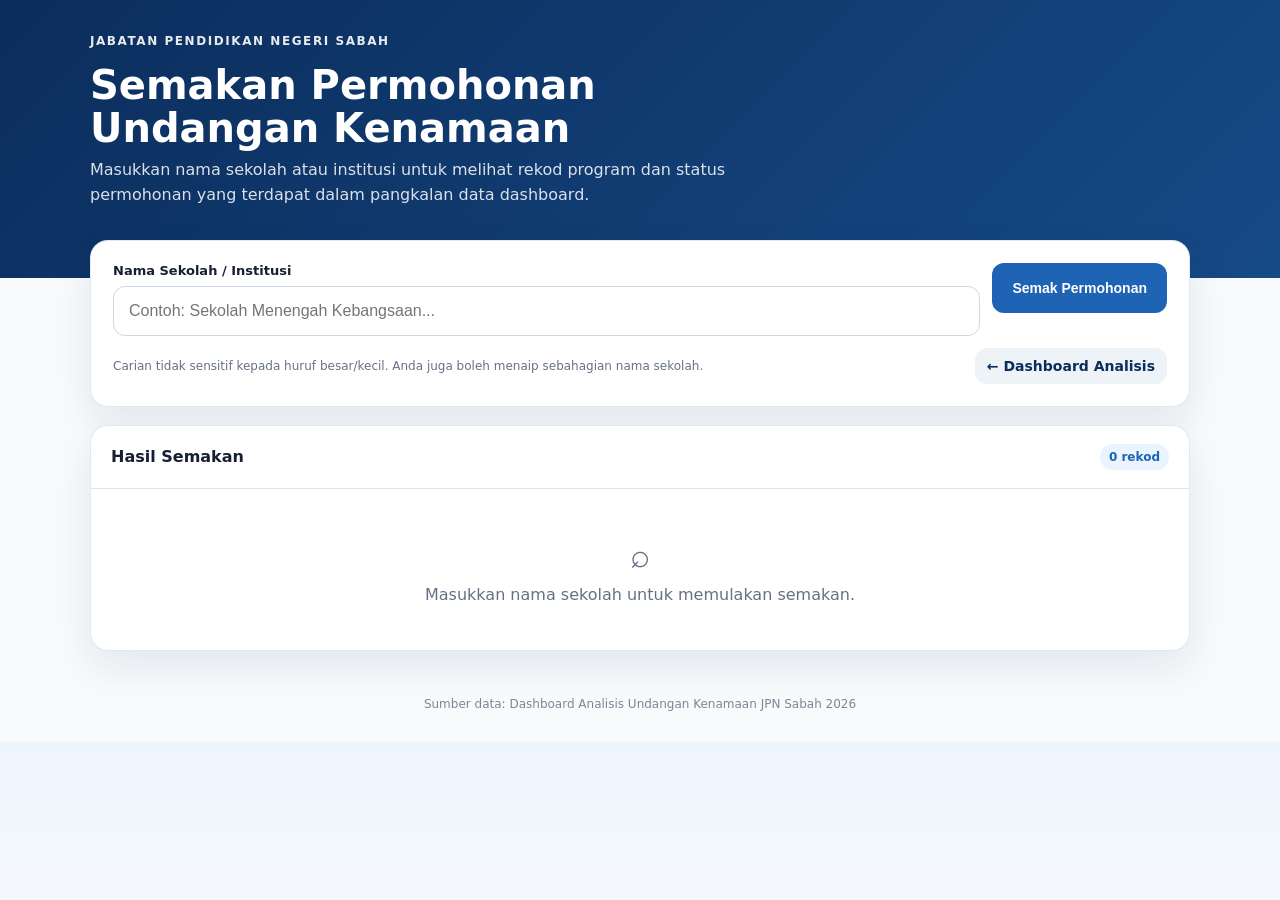
<file: semakan.html>
<!doctype html>
<html lang="ms">
<head>
<meta charset="utf-8">
<meta name="viewport" content="width=device-width,initial-scale=1">
<meta name="theme-color" content="#0b2d5c">
<title>Semakan Permohonan Undangan Kenamaan | JPN Sabah</title>
<script src="data0.js"></script>
<script src="data1.js"></script>
<script src="data2.js"></script>
<script src="data3.js"></script>
<script src="data4.js"></script>
<script src="data5.js"></script>
<script src="data6.js"></script>
<script src="data7.js"></script>
<script src="data8.js"></script>
<script src="data9.js"></script>
<style>
:root{--navy:#0b2d5c;--blue:#1f63b5;--cyan:#eaf4ff;--ink:#172033;--muted:#667085;--line:#dbe4ef;--bg:#f5f8fc;--green:#16803c;--greenbg:#eaf8ef;--amber:#a15c00;--amberbg:#fff4df;--red:#b42318;--redbg:#fff0ee}
*{box-sizing:border-box}body{margin:0;font-family:Inter,system-ui,-apple-system,BlinkMacSystemFont,"Segoe UI",sans-serif;background:linear-gradient(180deg,#eef5fd 0,#f8fafc 260px);color:var(--ink)}
.top{background:linear-gradient(135deg,var(--navy),#164a86);color:#fff;padding:34px 20px 70px}.wrap{width:min(1100px,calc(100% - 28px));margin:auto}.brand{font-size:12px;font-weight:800;letter-spacing:.13em;opacity:.9}.top h1{font-size:clamp(26px,4vw,40px);line-height:1.08;margin:16px 0 8px}.top p{margin:0;opacity:.85;max-width:700px;line-height:1.55}
.card{background:#fff;border:1px solid rgba(219,228,239,.85);border-radius:18px;box-shadow:0 16px 40px rgba(23,43,77,.09)}.search-card{margin-top:-38px;padding:22px}.search-row{display:grid;grid-template-columns:1fr auto;gap:12px}.field label{display:block;font-size:13px;font-weight:800;margin-bottom:8px}.field input{width:100%;height:50px;border:1px solid #cfd9e6;border-radius:12px;padding:0 15px;font-size:16px;outline:none;transition:.2s}.field input:focus{border-color:#4f8ed5;box-shadow:0 0 0 4px rgba(31,99,181,.1)}button,.link-btn{height:50px;border:0;border-radius:12px;padding:0 20px;font-size:14px;font-weight:800;cursor:pointer;text-decoration:none;display:inline-flex;align-items:center;justify-content:center}.search-btn{background:var(--blue);color:#fff}.search-btn:hover{filter:brightness(.96)}.subrow{display:flex;gap:10px;align-items:center;justify-content:space-between;margin-top:12px;flex-wrap:wrap}.hint{font-size:12px;color:var(--muted)}.back{height:36px;padding:0 12px;background:#eef3f8;color:var(--navy)}
.summary{display:none;margin:20px 0 0;padding:18px 20px;align-items:center;justify-content:space-between;gap:12px}.summary.show{display:flex}.summary strong{font-size:22px;color:var(--navy)}.summary span{font-size:13px;color:var(--muted)}
.results{margin:18px 0 36px;overflow:hidden}.results-head{padding:18px 20px;border-bottom:1px solid var(--line);display:flex;justify-content:space-between;gap:12px;align-items:center}.results-head h2{font-size:16px;margin:0}.count{font-size:12px;background:var(--cyan);color:var(--blue);padding:6px 9px;border-radius:999px;font-weight:800}.table-wrap{overflow:auto}table{width:100%;border-collapse:collapse;min-width:760px}th,td{padding:15px 18px;border-bottom:1px solid #edf1f5;text-align:left;vertical-align:top}th{font-size:11px;letter-spacing:.04em;text-transform:uppercase;color:#617084;background:#f8fafc}td{font-size:14px;line-height:1.45}.school{font-weight:800;color:var(--navy);min-width:220px}.date{white-space:nowrap;font-weight:700}.status{display:inline-flex;padding:6px 9px;border-radius:999px;font-size:12px;font-weight:800;white-space:nowrap}.s-green{color:var(--green);background:var(--greenbg)}.s-amber{color:var(--amber);background:var(--amberbg)}.s-red{color:var(--red);background:var(--redbg)}.s-gray{color:#475467;background:#f2f4f7}.empty{padding:46px 20px;text-align:center;color:var(--muted)}.empty .icon{font-size:34px;margin-bottom:10px}.footer{text-align:center;color:#7b8794;font-size:12px;padding:10px 14px 30px}
@media(max-width:640px){.top{padding-top:26px}.search-card{padding:16px}.search-row{grid-template-columns:1fr}.search-btn{width:100%}.summary.show{align-items:flex-start;flex-direction:column}.results-head{align-items:flex-start;flex-direction:column}th,td{padding:13px 14px}}
</style>
</head>
<body>
<section class="top">
  <div class="wrap">
    <div class="brand">JABATAN PENDIDIKAN NEGERI SABAH</div>
    <h1>Semakan Permohonan<br>Undangan Kenamaan</h1>
    <p>Masukkan nama sekolah atau institusi untuk melihat rekod program dan status permohonan yang terdapat dalam pangkalan data dashboard.</p>
  </div>
</section>

<main class="wrap">
  <section class="card search-card">
    <div class="search-row">
      <div class="field">
        <label for="schoolSearch">Nama Sekolah / Institusi</label>
        <input id="schoolSearch" list="schoolList" autocomplete="off" placeholder="Contoh: Sekolah Menengah Kebangsaan..." aria-label="Nama sekolah atau institusi">
        <datalist id="schoolList"></datalist>
      </div>
      <button class="search-btn" id="searchBtn">Semak Permohonan</button>
    </div>
    <div class="subrow">
      <div class="hint">Carian tidak sensitif kepada huruf besar/kecil. Anda juga boleh menaip sebahagian nama sekolah.</div>
      <a class="link-btn back" href="index.html">← Dashboard Analisis</a>
    </div>
  </section>

  <section class="card summary" id="summary">
    <div><span>Sekolah / institusi ditemui</span><br><strong id="summarySchool">—</strong></div>
    <div><span>Jumlah rekod</span><br><strong id="summaryCount">0</strong></div>
  </section>

  <section class="card results">
    <div class="results-head">
      <h2>Hasil Semakan</h2>
      <div class="count" id="resultCount">0 rekod</div>
    </div>
    <div id="resultArea" class="empty">
      <div class="icon">⌕</div>
      Masukkan nama sekolah untuk memulakan semakan.
    </div>
  </section>
</main>

<div class="footer">Sumber data: Dashboard Analisis Undangan Kenamaan JPN Sabah 2026</div>

<script>
(function(){
  var rows=(window.RD||[]).map(function(x){return{ppd:x[0],school:x[1],address:x[10]||x[1],program:x[2],purpose:x[3],date:x[4],vip:x[5],category:x[6],position:x[7],month:x[8],status:x[9]};});
  var input=document.getElementById('schoolSearch');
  var list=document.getElementById('schoolList');
  var area=document.getElementById('resultArea');
  var count=document.getElementById('resultCount');
  var summary=document.getElementById('summary');
  var summarySchool=document.getElementById('summarySchool');
  var summaryCount=document.getElementById('summaryCount');

  function norm(s){return String(s||'').normalize('NFD').replace(/[\u0300-\u036f]/g,'').toLowerCase().replace(/[^a-z0-9]+/g,' ').trim();}
  function esc(s){return String(s==null?'':s).replace(/[&<>"']/g,function(m){return{'&':'&amp;','<':'&lt;','>':'&gt;','"':'&quot;',"'":'&#039;'}[m];});}
  function statusClass(s){var n=norm(s);if(n.indexOf('tiada halangan')>-1||n.indexOf('lulus')>-1||n.indexOf('selesai')>-1)return's-green';if(n.indexOf('tidak')>-1||n.indexOf('tolak')>-1||n.indexOf('gagal')>-1)return's-red';if(n.indexOf('proses')>-1||n.indexOf('semakan')>-1||n.indexOf('tunggu')>-1||n.indexOf('draf')>-1)return's-amber';return's-gray';}

  var schools=[].concat(rows.map(function(r){return r.school;})).filter(Boolean).filter(function(v,i,a){return a.indexOf(v)===i;}).sort(function(a,b){return a.localeCompare(b,'ms');});
  schools.forEach(function(s){var o=document.createElement('option');o.value=s;list.appendChild(o);});

  function render(){
    var q=norm(input.value);
    if(!q){summary.classList.remove('show');count.textContent='0 rekod';area.className='empty';area.innerHTML='<div class="icon">⌕</div>Masukkan nama sekolah untuk memulakan semakan.';return;}
    var exact=schools.find(function(s){return norm(s)===q;});
    var result=rows.filter(function(r){return exact?norm(r.school)===q:norm(r.school).indexOf(q)>-1;});
    count.textContent=result.length+' rekod';
    if(!result.length){summary.classList.remove('show');area.className='empty';area.innerHTML='<div class="icon">∅</div>Tiada rekod ditemui untuk carian tersebut.';return;}
    var foundSchools=[].concat(result.map(function(r){return r.school;})).filter(function(v,i,a){return a.indexOf(v)===i;});
    summary.classList.add('show');
    summarySchool.textContent=foundSchools.length===1?foundSchools[0]:foundSchools.length+' sekolah / institusi';
    summaryCount.textContent=result.length;
    area.className='table-wrap';
    var html='<table><thead><tr><th>Nama Sekolah (Alamat 1)</th><th>Nama Program</th><th>Tarikh Program</th><th>Status Permohonan</th></tr></thead><tbody>';
    result.forEach(function(r){html+='<tr><td class="school">'+esc(r.address)+'</td><td>'+esc(r.program)+'</td><td class="date">'+esc(r.date)+'</td><td><span class="status '+statusClass(r.status)+'">'+esc(r.status||'Tidak dinyatakan')+'</span></td></tr>';});
    html+='</tbody></table>';
    area.innerHTML=html;
  }

  document.getElementById('searchBtn').addEventListener('click',render);
  input.addEventListener('keydown',function(e){if(e.key==='Enter')render();});
  input.addEventListener('change',function(){if(input.value)render();});
})();
</script>
</body>
</html>
</file>
